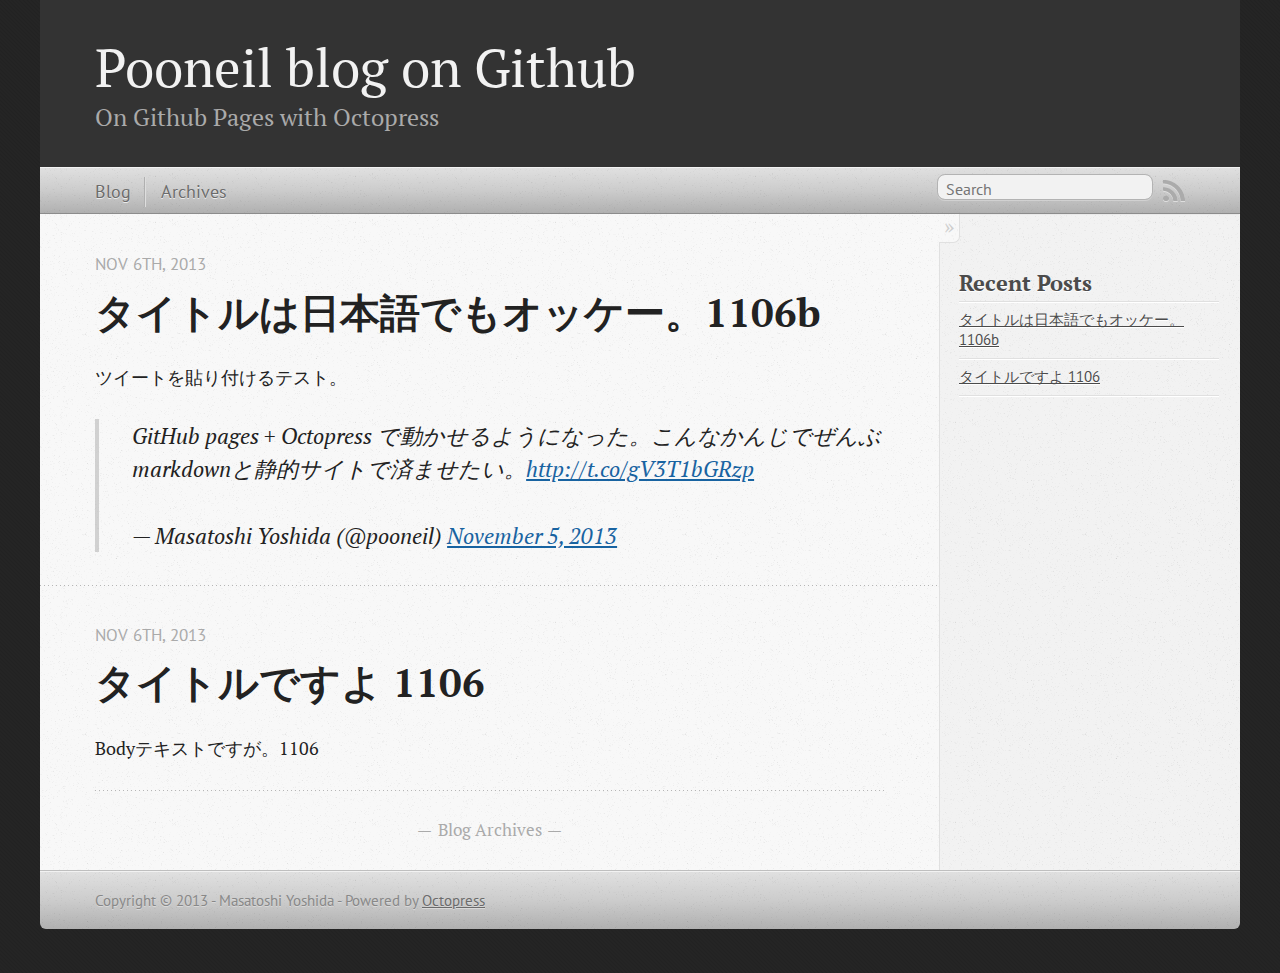
<file: index.html>
<!DOCTYPE html>
<!--[if IEMobile 7 ]><html class="no-js iem7"><![endif]-->
<!--[if lt IE 9]><html class="no-js lte-ie8"><![endif]-->
<!--[if (gt IE 8)|(gt IEMobile 7)|!(IEMobile)|!(IE)]><!--><html class="no-js" lang="en"><!--<![endif]-->
<head>
  <meta charset="utf-8">
  <title>Pooneil blog on Github</title>
  <meta name="author" content="Masatoshi Yoshida">

  
  <meta name="description" content="ツイートを貼り付けるテスト。 GitHub pages + Octopress で動かせるようになった。こんなかんじでぜんぶmarkdownと静的サイトで済ませたい。http://t.co/gV3T1bGRzp&mdash; Masatoshi Yoshida (@pooneil) &hellip;">
  

  <!-- http://t.co/dKP3o1e -->
  <meta name="HandheldFriendly" content="True">
  <meta name="MobileOptimized" content="320">
  <meta name="viewport" content="width=device-width, initial-scale=1">

  
  <link rel="canonical" href="http://pooneil68.github.io">
  <link href="/favicon.png" rel="icon">
  <link href="/stylesheets/screen.css" media="screen, projection" rel="stylesheet" type="text/css">
  <link href="/atom.xml" rel="alternate" title="Pooneil blog on Github" type="application/atom+xml">
  <script src="/javascripts/modernizr-2.0.js"></script>
  <script src="//ajax.googleapis.com/ajax/libs/jquery/1.9.1/jquery.min.js"></script>
  <script>!window.jQuery && document.write(unescape('%3Cscript src="./javascripts/lib/jquery.min.js"%3E%3C/script%3E'))</script>
  <script src="/javascripts/octopress.js" type="text/javascript"></script>
  <!--Fonts from Google"s Web font directory at http://google.com/webfonts -->
<link href="http://fonts.googleapis.com/css?family=PT+Serif:regular,italic,bold,bolditalic" rel="stylesheet" type="text/css">
<link href="http://fonts.googleapis.com/css?family=PT+Sans:regular,italic,bold,bolditalic" rel="stylesheet" type="text/css">

  

</head>

<body   >
  <header role="banner"><hgroup>
  <h1><a href="/">Pooneil blog on Github</a></h1>
  
    <h2>On Github Pages with Octopress</h2>
  
</hgroup>

</header>
  <nav role="navigation"><ul class="subscription" data-subscription="rss">
  <li><a href="/atom.xml" rel="subscribe-rss" title="subscribe via RSS">RSS</a></li>
  
</ul>
  
<form action="http://google.com/search" method="get">
  <fieldset role="search">
    <input type="hidden" name="q" value="site:pooneil68.github.io" />
    <input class="search" type="text" name="q" results="0" placeholder="Search"/>
  </fieldset>
</form>
  
<ul class="main-navigation">
  <li><a href="/">Blog</a></li>
  <li><a href="/blog/archives">Archives</a></li>
</ul>

</nav>
  <div id="main">
    <div id="content">
      <div class="blog-index">
  
  
  
    <article>
      
  <header>
    
      <h1 class="entry-title"><a href="/blog/2013/11/06/second-post-1106b/">タイトルは日本語でもオッケー。1106b</a></h1>
    
    
      <p class="meta">
        








  


<time datetime="2013-11-06T01:03:00+09:00" pubdate data-updated="true">Nov 6<span>th</span>, 2013</time>
        
      </p>
    
  </header>


  <div class="entry-content"><p>ツイートを貼り付けるテスト。</p>

<blockquote class="twitter-tweet"><p>GitHub pages + Octopress で動かせるようになった。こんなかんじでぜんぶmarkdownと静的サイトで済ませたい。<a href="http://t.co/gV3T1bGRzp">http://t.co/gV3T1bGRzp</a></p>&mdash; Masatoshi Yoshida (@pooneil) <a href="https://twitter.com/pooneil/statuses/397752747618881537">November 5, 2013</a></blockquote>


<script async src="//platform.twitter.com/widgets.js" charset="utf-8"></script>



</div>
  
  


    </article>
  
  
    <article>
      
  <header>
    
      <h1 class="entry-title"><a href="/blog/2013/11/06/post-test-yoshida-1106/">タイトルですよ 1106</a></h1>
    
    
      <p class="meta">
        








  


<time datetime="2013-11-06T00:02:00+09:00" pubdate data-updated="true">Nov 6<span>th</span>, 2013</time>
        
      </p>
    
  </header>


  <div class="entry-content"><p>Bodyテキストですが。1106</p>
</div>
  
  


    </article>
  
  <div class="pagination">
    
    <a href="/blog/archives">Blog Archives</a>
    
  </div>
</div>
<aside class="sidebar">
  
    <section>
  <h1>Recent Posts</h1>
  <ul id="recent_posts">
    
      <li class="post">
        <a href="/blog/2013/11/06/second-post-1106b/">タイトルは日本語でもオッケー。1106b</a>
      </li>
    
      <li class="post">
        <a href="/blog/2013/11/06/post-test-yoshida-1106/">タイトルですよ 1106</a>
      </li>
    
  </ul>
</section>





  
</aside>

    </div>
  </div>
  <footer role="contentinfo"><p>
  Copyright &copy; 2013 - Masatoshi Yoshida -
  <span class="credit">Powered by <a href="http://octopress.org">Octopress</a></span>
</p>

</footer>
  







  <script type="text/javascript">
    (function(){
      var twitterWidgets = document.createElement('script');
      twitterWidgets.type = 'text/javascript';
      twitterWidgets.async = true;
      twitterWidgets.src = '//platform.twitter.com/widgets.js';
      document.getElementsByTagName('head')[0].appendChild(twitterWidgets);
    })();
  </script>





</body>
</html>
</file>
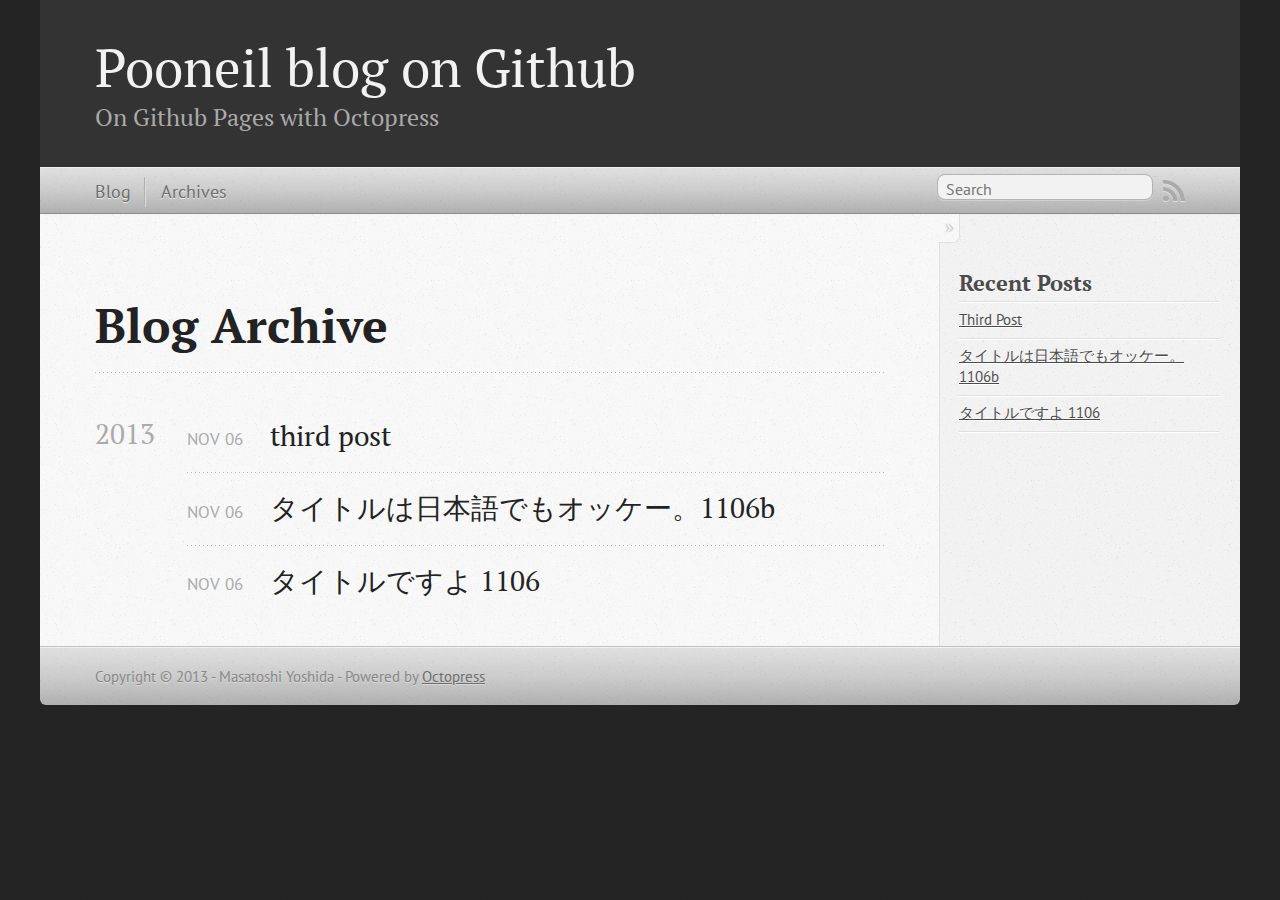
<file: blog/archives/index.html>
<!DOCTYPE html>
<!--[if IEMobile 7 ]><html class="no-js iem7"><![endif]-->
<!--[if lt IE 9]><html class="no-js lte-ie8"><![endif]-->
<!--[if (gt IE 8)|(gt IEMobile 7)|!(IEMobile)|!(IE)]><!--><html class="no-js" lang="en"><!--<![endif]-->
<head>
  <meta charset="utf-8">
  <title>Blog Archive - Pooneil blog on Github</title>
  <meta name="author" content="Masatoshi Yoshida">

  
  <meta name="description" content="Blog Archive 2013 third post
Nov 06 2013 タイトルは日本語でもオッケー。1106b
Nov 06 2013 タイトルですよ 1106
Nov 06 2013 Recent Posts Third Post タイトルは日本語でもオッケー。1106b &hellip;">
  

  <!-- http://t.co/dKP3o1e -->
  <meta name="HandheldFriendly" content="True">
  <meta name="MobileOptimized" content="320">
  <meta name="viewport" content="width=device-width, initial-scale=1">

  
  <link rel="canonical" href="http://pooneil68.github.io/blog/archives">
  <link href="/favicon.png" rel="icon">
  <link href="/stylesheets/screen.css" media="screen, projection" rel="stylesheet" type="text/css">
  <link href="/atom.xml" rel="alternate" title="Pooneil blog on Github" type="application/atom+xml">
  <script src="/javascripts/modernizr-2.0.js"></script>
  <script src="//ajax.googleapis.com/ajax/libs/jquery/1.9.1/jquery.min.js"></script>
  <script>!window.jQuery && document.write(unescape('%3Cscript src="./javascripts/lib/jquery.min.js"%3E%3C/script%3E'))</script>
  <script src="/javascripts/octopress.js" type="text/javascript"></script>
  <!--Fonts from Google"s Web font directory at http://google.com/webfonts -->
<link href="http://fonts.googleapis.com/css?family=PT+Serif:regular,italic,bold,bolditalic" rel="stylesheet" type="text/css">
<link href="http://fonts.googleapis.com/css?family=PT+Sans:regular,italic,bold,bolditalic" rel="stylesheet" type="text/css">

  

</head>

<body   >
  <header role="banner"><hgroup>
  <h1><a href="/">Pooneil blog on Github</a></h1>
  
    <h2>On Github Pages with Octopress</h2>
  
</hgroup>

</header>
  <nav role="navigation"><ul class="subscription" data-subscription="rss">
  <li><a href="/atom.xml" rel="subscribe-rss" title="subscribe via RSS">RSS</a></li>
  
</ul>
  
<form action="http://google.com/search" method="get">
  <fieldset role="search">
    <input type="hidden" name="q" value="site:pooneil68.github.io" />
    <input class="search" type="text" name="q" results="0" placeholder="Search"/>
  </fieldset>
</form>
  
<ul class="main-navigation">
  <li><a href="/">Blog</a></li>
  <li><a href="/blog/archives">Archives</a></li>
</ul>

</nav>
  <div id="main">
    <div id="content">
      <div>
<article role="article">
  
  <header>
    <h1 class="entry-title">Blog Archive</h1>
    
  </header>
  
  <div id="blog-archives">



  
  <h2>2013</h2>

<article>
  
<h1><a href="/blog/2013/11/06/third-post/">third post</a></h1>
<time datetime="2013-11-06T01:19:00+09:00" pubdate><span class='month'>Nov</span> <span class='day'>06</span> <span class='year'>2013</span></time>


</article>



<article>
  
<h1><a href="/blog/2013/11/06/second-post-1106b/">タイトルは日本語でもオッケー。1106b</a></h1>
<time datetime="2013-11-06T01:03:00+09:00" pubdate><span class='month'>Nov</span> <span class='day'>06</span> <span class='year'>2013</span></time>


</article>



<article>
  
<h1><a href="/blog/2013/11/06/post-test-yoshida-1106/">タイトルですよ 1106</a></h1>
<time datetime="2013-11-06T00:02:00+09:00" pubdate><span class='month'>Nov</span> <span class='day'>06</span> <span class='year'>2013</span></time>


</article>

</div>

  
</article>

</div>

<aside class="sidebar">
  
    <section>
  <h1>Recent Posts</h1>
  <ul id="recent_posts">
    
      <li class="post">
        <a href="/blog/2013/11/06/third-post/">Third Post</a>
      </li>
    
      <li class="post">
        <a href="/blog/2013/11/06/second-post-1106b/">タイトルは日本語でもオッケー。1106b</a>
      </li>
    
      <li class="post">
        <a href="/blog/2013/11/06/post-test-yoshida-1106/">タイトルですよ 1106</a>
      </li>
    
  </ul>
</section>





  
</aside>


    </div>
  </div>
  <footer role="contentinfo"><p>
  Copyright &copy; 2013 - Masatoshi Yoshida -
  <span class="credit">Powered by <a href="http://octopress.org">Octopress</a></span>
</p>

</footer>
  







  <script type="text/javascript">
    (function(){
      var twitterWidgets = document.createElement('script');
      twitterWidgets.type = 'text/javascript';
      twitterWidgets.async = true;
      twitterWidgets.src = '//platform.twitter.com/widgets.js';
      document.getElementsByTagName('head')[0].appendChild(twitterWidgets);
    })();
  </script>





</body>
</html>
</file>
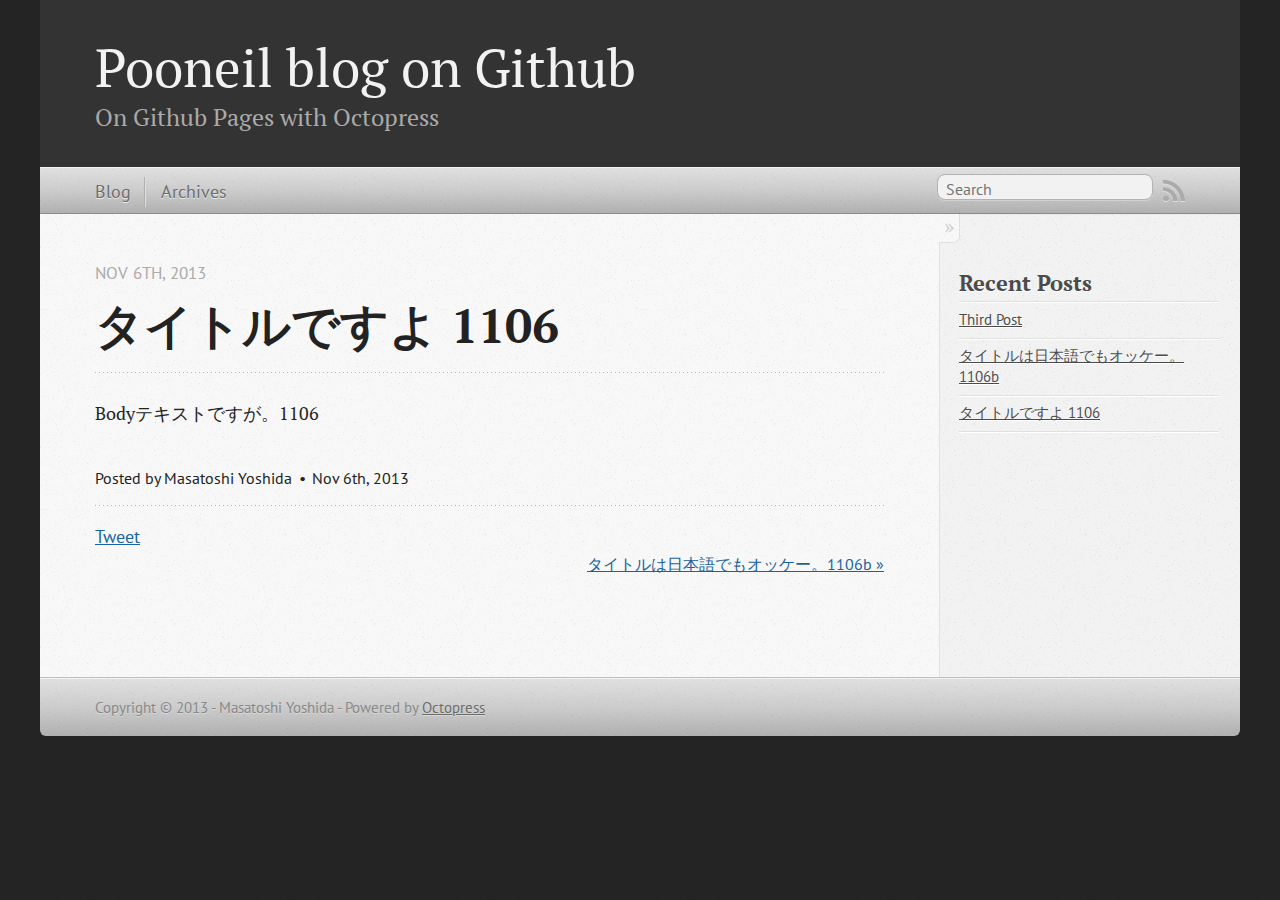
<file: blog/2013/11/06/post-test-yoshida-1106/index.html>
<!DOCTYPE html>
<!--[if IEMobile 7 ]><html class="no-js iem7"><![endif]-->
<!--[if lt IE 9]><html class="no-js lte-ie8"><![endif]-->
<!--[if (gt IE 8)|(gt IEMobile 7)|!(IEMobile)|!(IE)]><!--><html class="no-js" lang="en"><!--<![endif]-->
<head>
  <meta charset="utf-8">
  <title>タイトルですよ 1106 - Pooneil blog on Github</title>
  <meta name="author" content="Masatoshi Yoshida">

  
  <meta name="description" content="Bodyテキストですが。1106
">
  

  <!-- http://t.co/dKP3o1e -->
  <meta name="HandheldFriendly" content="True">
  <meta name="MobileOptimized" content="320">
  <meta name="viewport" content="width=device-width, initial-scale=1">

  
  <link rel="canonical" href="http://pooneil68.github.io/blog/2013/11/06/post-test-yoshida-1106">
  <link href="/favicon.png" rel="icon">
  <link href="/stylesheets/screen.css" media="screen, projection" rel="stylesheet" type="text/css">
  <link href="/atom.xml" rel="alternate" title="Pooneil blog on Github" type="application/atom+xml">
  <script src="/javascripts/modernizr-2.0.js"></script>
  <script src="//ajax.googleapis.com/ajax/libs/jquery/1.9.1/jquery.min.js"></script>
  <script>!window.jQuery && document.write(unescape('%3Cscript src="./javascripts/lib/jquery.min.js"%3E%3C/script%3E'))</script>
  <script src="/javascripts/octopress.js" type="text/javascript"></script>
  <!--Fonts from Google"s Web font directory at http://google.com/webfonts -->
<link href="http://fonts.googleapis.com/css?family=PT+Serif:regular,italic,bold,bolditalic" rel="stylesheet" type="text/css">
<link href="http://fonts.googleapis.com/css?family=PT+Sans:regular,italic,bold,bolditalic" rel="stylesheet" type="text/css">

  

</head>

<body   >
  <header role="banner"><hgroup>
  <h1><a href="/">Pooneil blog on Github</a></h1>
  
    <h2>On Github Pages with Octopress</h2>
  
</hgroup>

</header>
  <nav role="navigation"><ul class="subscription" data-subscription="rss">
  <li><a href="/atom.xml" rel="subscribe-rss" title="subscribe via RSS">RSS</a></li>
  
</ul>
  
<form action="http://google.com/search" method="get">
  <fieldset role="search">
    <input type="hidden" name="q" value="site:pooneil68.github.io" />
    <input class="search" type="text" name="q" results="0" placeholder="Search"/>
  </fieldset>
</form>
  
<ul class="main-navigation">
  <li><a href="/">Blog</a></li>
  <li><a href="/blog/archives">Archives</a></li>
</ul>

</nav>
  <div id="main">
    <div id="content">
      <div>
<article class="hentry" role="article">
  
  <header>
    
      <h1 class="entry-title">タイトルですよ 1106</h1>
    
    
      <p class="meta">
        








  


<time datetime="2013-11-06T00:02:00+09:00" pubdate data-updated="true">Nov 6<span>th</span>, 2013</time>
        
      </p>
    
  </header>


<div class="entry-content"><p>Bodyテキストですが。1106</p>
</div>


  <footer>
    <p class="meta">
      
  

<span class="byline author vcard">Posted by <span class="fn">Masatoshi Yoshida</span></span>

      








  


<time datetime="2013-11-06T00:02:00+09:00" pubdate data-updated="true">Nov 6<span>th</span>, 2013</time>
      


    </p>
    
      <div class="sharing">
  
  <a href="//twitter.com/share" class="twitter-share-button" data-url="http://pooneil68.github.io/blog/2013/11/06/post-test-yoshida-1106/" data-via="" data-counturl="http://pooneil68.github.io/blog/2013/11/06/post-test-yoshida-1106/" >Tweet</a>
  
  
  
</div>

    
    <p class="meta">
      
      
        <a class="basic-alignment right" href="/blog/2013/11/06/second-post-1106b/" title="Next Post: タイトルは日本語でもオッケー。1106b">タイトルは日本語でもオッケー。1106b &raquo;</a>
      
    </p>
  </footer>
</article>

</div>

<aside class="sidebar">
  
    <section>
  <h1>Recent Posts</h1>
  <ul id="recent_posts">
    
      <li class="post">
        <a href="/blog/2013/11/06/third-post/">Third Post</a>
      </li>
    
      <li class="post">
        <a href="/blog/2013/11/06/second-post-1106b/">タイトルは日本語でもオッケー。1106b</a>
      </li>
    
      <li class="post">
        <a href="/blog/2013/11/06/post-test-yoshida-1106/">タイトルですよ 1106</a>
      </li>
    
  </ul>
</section>





  
</aside>


    </div>
  </div>
  <footer role="contentinfo"><p>
  Copyright &copy; 2013 - Masatoshi Yoshida -
  <span class="credit">Powered by <a href="http://octopress.org">Octopress</a></span>
</p>

</footer>
  







  <script type="text/javascript">
    (function(){
      var twitterWidgets = document.createElement('script');
      twitterWidgets.type = 'text/javascript';
      twitterWidgets.async = true;
      twitterWidgets.src = '//platform.twitter.com/widgets.js';
      document.getElementsByTagName('head')[0].appendChild(twitterWidgets);
    })();
  </script>





</body>
</html>
</file>
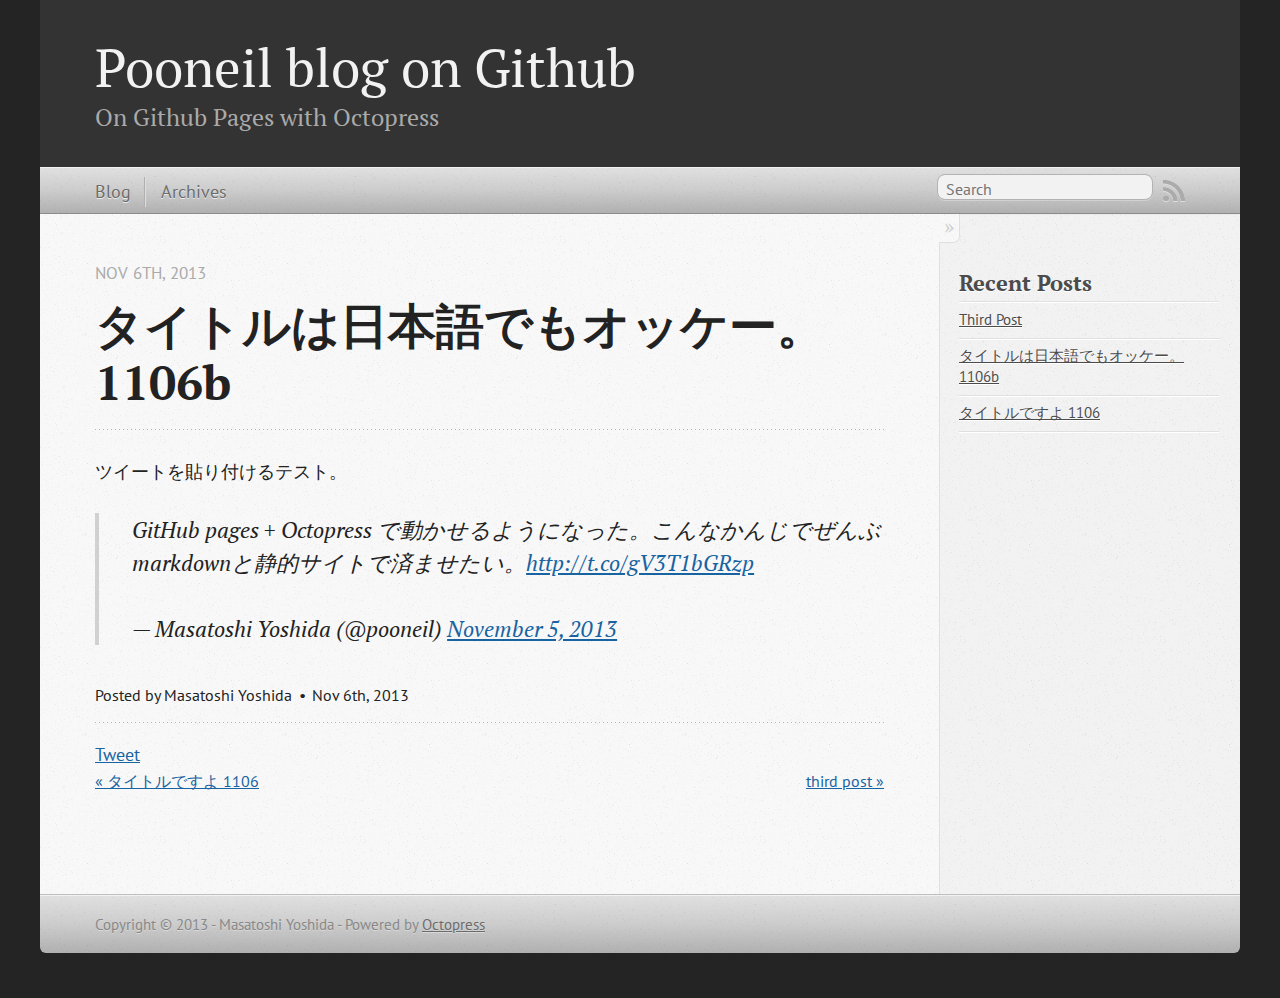
<file: blog/2013/11/06/second-post-1106b/index.html>
<!DOCTYPE html>
<!--[if IEMobile 7 ]><html class="no-js iem7"><![endif]-->
<!--[if lt IE 9]><html class="no-js lte-ie8"><![endif]-->
<!--[if (gt IE 8)|(gt IEMobile 7)|!(IEMobile)|!(IE)]><!--><html class="no-js" lang="en"><!--<![endif]-->
<head>
  <meta charset="utf-8">
  <title>タイトルは日本語でもオッケー。1106b - Pooneil blog on Github</title>
  <meta name="author" content="Masatoshi Yoshida">

  
  <meta name="description" content="ツイートを貼り付けるテスト。 GitHub pages + Octopress で動かせるようになった。こんなかんじでぜんぶmarkdownと静的サイトで済ませたい。http://t.co/gV3T1bGRzp&mdash; Masatoshi Yoshida (@pooneil) &hellip;">
  

  <!-- http://t.co/dKP3o1e -->
  <meta name="HandheldFriendly" content="True">
  <meta name="MobileOptimized" content="320">
  <meta name="viewport" content="width=device-width, initial-scale=1">

  
  <link rel="canonical" href="http://pooneil68.github.io/blog/2013/11/06/second-post-1106b">
  <link href="/favicon.png" rel="icon">
  <link href="/stylesheets/screen.css" media="screen, projection" rel="stylesheet" type="text/css">
  <link href="/atom.xml" rel="alternate" title="Pooneil blog on Github" type="application/atom+xml">
  <script src="/javascripts/modernizr-2.0.js"></script>
  <script src="//ajax.googleapis.com/ajax/libs/jquery/1.9.1/jquery.min.js"></script>
  <script>!window.jQuery && document.write(unescape('%3Cscript src="./javascripts/lib/jquery.min.js"%3E%3C/script%3E'))</script>
  <script src="/javascripts/octopress.js" type="text/javascript"></script>
  <!--Fonts from Google"s Web font directory at http://google.com/webfonts -->
<link href="http://fonts.googleapis.com/css?family=PT+Serif:regular,italic,bold,bolditalic" rel="stylesheet" type="text/css">
<link href="http://fonts.googleapis.com/css?family=PT+Sans:regular,italic,bold,bolditalic" rel="stylesheet" type="text/css">

  

</head>

<body   >
  <header role="banner"><hgroup>
  <h1><a href="/">Pooneil blog on Github</a></h1>
  
    <h2>On Github Pages with Octopress</h2>
  
</hgroup>

</header>
  <nav role="navigation"><ul class="subscription" data-subscription="rss">
  <li><a href="/atom.xml" rel="subscribe-rss" title="subscribe via RSS">RSS</a></li>
  
</ul>
  
<form action="http://google.com/search" method="get">
  <fieldset role="search">
    <input type="hidden" name="q" value="site:pooneil68.github.io" />
    <input class="search" type="text" name="q" results="0" placeholder="Search"/>
  </fieldset>
</form>
  
<ul class="main-navigation">
  <li><a href="/">Blog</a></li>
  <li><a href="/blog/archives">Archives</a></li>
</ul>

</nav>
  <div id="main">
    <div id="content">
      <div>
<article class="hentry" role="article">
  
  <header>
    
      <h1 class="entry-title">タイトルは日本語でもオッケー。1106b</h1>
    
    
      <p class="meta">
        








  


<time datetime="2013-11-06T01:03:00+09:00" pubdate data-updated="true">Nov 6<span>th</span>, 2013</time>
        
      </p>
    
  </header>


<div class="entry-content"><p>ツイートを貼り付けるテスト。</p>

<blockquote class="twitter-tweet"><p>GitHub pages + Octopress で動かせるようになった。こんなかんじでぜんぶmarkdownと静的サイトで済ませたい。<a href="http://t.co/gV3T1bGRzp">http://t.co/gV3T1bGRzp</a></p>&mdash; Masatoshi Yoshida (@pooneil) <a href="https://twitter.com/pooneil/statuses/397752747618881537">November 5, 2013</a></blockquote>


<script async src="//platform.twitter.com/widgets.js" charset="utf-8"></script>



</div>


  <footer>
    <p class="meta">
      
  

<span class="byline author vcard">Posted by <span class="fn">Masatoshi Yoshida</span></span>

      








  


<time datetime="2013-11-06T01:03:00+09:00" pubdate data-updated="true">Nov 6<span>th</span>, 2013</time>
      


    </p>
    
      <div class="sharing">
  
  <a href="//twitter.com/share" class="twitter-share-button" data-url="http://pooneil68.github.io/blog/2013/11/06/second-post-1106b/" data-via="" data-counturl="http://pooneil68.github.io/blog/2013/11/06/second-post-1106b/" >Tweet</a>
  
  
  
</div>

    
    <p class="meta">
      
        <a class="basic-alignment left" href="/blog/2013/11/06/post-test-yoshida-1106/" title="Previous Post: タイトルですよ 1106">&laquo; タイトルですよ 1106</a>
      
      
        <a class="basic-alignment right" href="/blog/2013/11/06/third-post/" title="Next Post: third post">third post &raquo;</a>
      
    </p>
  </footer>
</article>

</div>

<aside class="sidebar">
  
    <section>
  <h1>Recent Posts</h1>
  <ul id="recent_posts">
    
      <li class="post">
        <a href="/blog/2013/11/06/third-post/">Third Post</a>
      </li>
    
      <li class="post">
        <a href="/blog/2013/11/06/second-post-1106b/">タイトルは日本語でもオッケー。1106b</a>
      </li>
    
      <li class="post">
        <a href="/blog/2013/11/06/post-test-yoshida-1106/">タイトルですよ 1106</a>
      </li>
    
  </ul>
</section>





  
</aside>


    </div>
  </div>
  <footer role="contentinfo"><p>
  Copyright &copy; 2013 - Masatoshi Yoshida -
  <span class="credit">Powered by <a href="http://octopress.org">Octopress</a></span>
</p>

</footer>
  







  <script type="text/javascript">
    (function(){
      var twitterWidgets = document.createElement('script');
      twitterWidgets.type = 'text/javascript';
      twitterWidgets.async = true;
      twitterWidgets.src = '//platform.twitter.com/widgets.js';
      document.getElementsByTagName('head')[0].appendChild(twitterWidgets);
    })();
  </script>





</body>
</html>
</file>
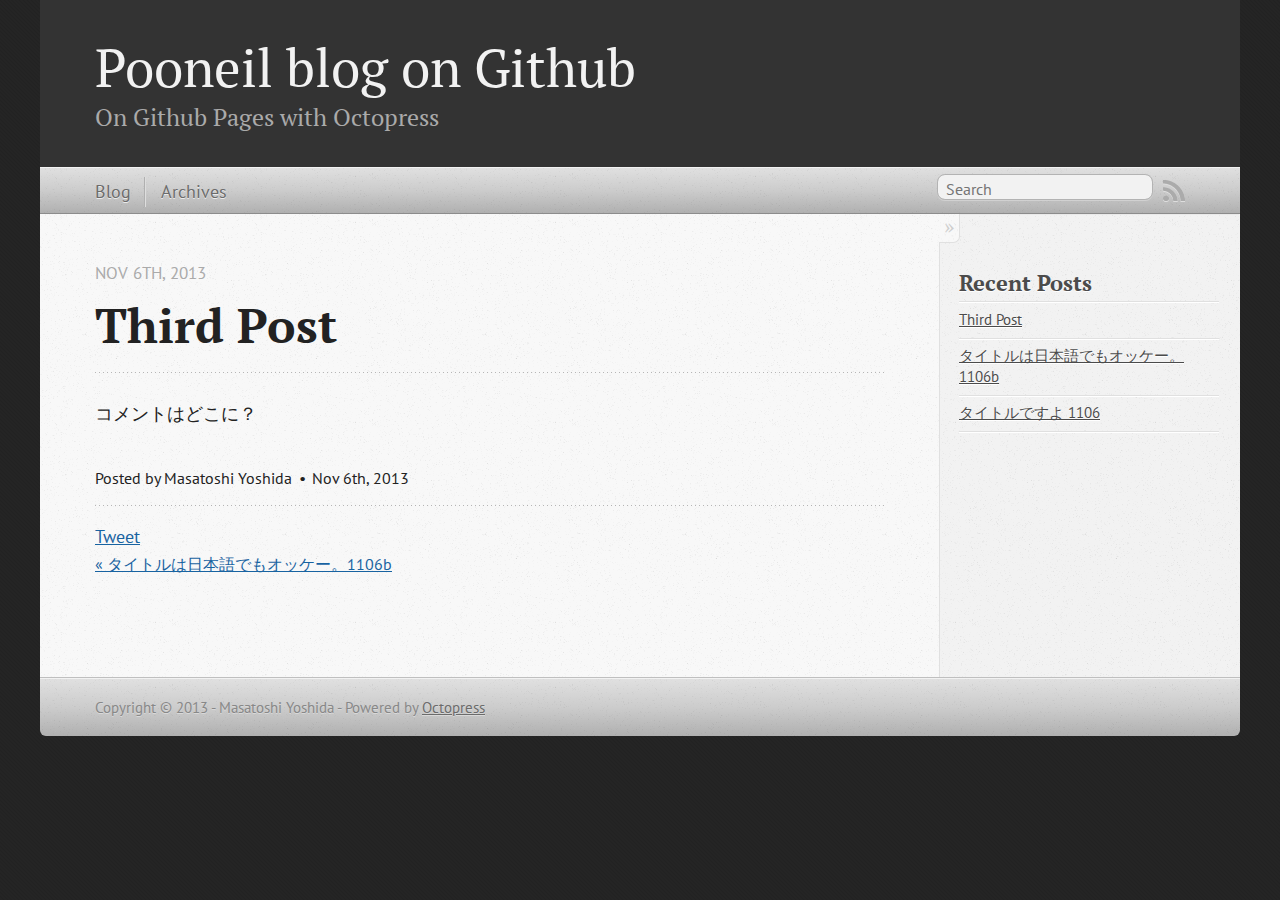
<file: blog/2013/11/06/third-post/index.html>
<!DOCTYPE html>
<!--[if IEMobile 7 ]><html class="no-js iem7"><![endif]-->
<!--[if lt IE 9]><html class="no-js lte-ie8"><![endif]-->
<!--[if (gt IE 8)|(gt IEMobile 7)|!(IEMobile)|!(IE)]><!--><html class="no-js" lang="en"><!--<![endif]-->
<head>
  <meta charset="utf-8">
  <title>third post - Pooneil blog on Github</title>
  <meta name="author" content="Masatoshi Yoshida">

  
  <meta name="description" content="コメントはどこに？
">
  

  <!-- http://t.co/dKP3o1e -->
  <meta name="HandheldFriendly" content="True">
  <meta name="MobileOptimized" content="320">
  <meta name="viewport" content="width=device-width, initial-scale=1">

  
  <link rel="canonical" href="http://pooneil68.github.io/blog/2013/11/06/third-post">
  <link href="/favicon.png" rel="icon">
  <link href="/stylesheets/screen.css" media="screen, projection" rel="stylesheet" type="text/css">
  <link href="/atom.xml" rel="alternate" title="Pooneil blog on Github" type="application/atom+xml">
  <script src="/javascripts/modernizr-2.0.js"></script>
  <script src="//ajax.googleapis.com/ajax/libs/jquery/1.9.1/jquery.min.js"></script>
  <script>!window.jQuery && document.write(unescape('%3Cscript src="./javascripts/lib/jquery.min.js"%3E%3C/script%3E'))</script>
  <script src="/javascripts/octopress.js" type="text/javascript"></script>
  <!--Fonts from Google"s Web font directory at http://google.com/webfonts -->
<link href="http://fonts.googleapis.com/css?family=PT+Serif:regular,italic,bold,bolditalic" rel="stylesheet" type="text/css">
<link href="http://fonts.googleapis.com/css?family=PT+Sans:regular,italic,bold,bolditalic" rel="stylesheet" type="text/css">

  

</head>

<body   >
  <header role="banner"><hgroup>
  <h1><a href="/">Pooneil blog on Github</a></h1>
  
    <h2>On Github Pages with Octopress</h2>
  
</hgroup>

</header>
  <nav role="navigation"><ul class="subscription" data-subscription="rss">
  <li><a href="/atom.xml" rel="subscribe-rss" title="subscribe via RSS">RSS</a></li>
  
</ul>
  
<form action="http://google.com/search" method="get">
  <fieldset role="search">
    <input type="hidden" name="q" value="site:pooneil68.github.io" />
    <input class="search" type="text" name="q" results="0" placeholder="Search"/>
  </fieldset>
</form>
  
<ul class="main-navigation">
  <li><a href="/">Blog</a></li>
  <li><a href="/blog/archives">Archives</a></li>
</ul>

</nav>
  <div id="main">
    <div id="content">
      <div>
<article class="hentry" role="article">
  
  <header>
    
      <h1 class="entry-title">Third Post</h1>
    
    
      <p class="meta">
        








  


<time datetime="2013-11-06T01:19:00+09:00" pubdate data-updated="true">Nov 6<span>th</span>, 2013</time>
        
      </p>
    
  </header>


<div class="entry-content"><p>コメントはどこに？</p>
</div>


  <footer>
    <p class="meta">
      
  

<span class="byline author vcard">Posted by <span class="fn">Masatoshi Yoshida</span></span>

      








  


<time datetime="2013-11-06T01:19:00+09:00" pubdate data-updated="true">Nov 6<span>th</span>, 2013</time>
      


    </p>
    
      <div class="sharing">
  
  <a href="//twitter.com/share" class="twitter-share-button" data-url="http://pooneil68.github.io/blog/2013/11/06/third-post/" data-via="" data-counturl="http://pooneil68.github.io/blog/2013/11/06/third-post/" >Tweet</a>
  
  
  
</div>

    
    <p class="meta">
      
        <a class="basic-alignment left" href="/blog/2013/11/06/second-post-1106b/" title="Previous Post: タイトルは日本語でもオッケー。1106b">&laquo; タイトルは日本語でもオッケー。1106b</a>
      
      
    </p>
  </footer>
</article>

</div>

<aside class="sidebar">
  
    <section>
  <h1>Recent Posts</h1>
  <ul id="recent_posts">
    
      <li class="post">
        <a href="/blog/2013/11/06/third-post/">Third Post</a>
      </li>
    
      <li class="post">
        <a href="/blog/2013/11/06/second-post-1106b/">タイトルは日本語でもオッケー。1106b</a>
      </li>
    
      <li class="post">
        <a href="/blog/2013/11/06/post-test-yoshida-1106/">タイトルですよ 1106</a>
      </li>
    
  </ul>
</section>





  
</aside>


    </div>
  </div>
  <footer role="contentinfo"><p>
  Copyright &copy; 2013 - Masatoshi Yoshida -
  <span class="credit">Powered by <a href="http://octopress.org">Octopress</a></span>
</p>

</footer>
  







  <script type="text/javascript">
    (function(){
      var twitterWidgets = document.createElement('script');
      twitterWidgets.type = 'text/javascript';
      twitterWidgets.async = true;
      twitterWidgets.src = '//platform.twitter.com/widgets.js';
      document.getElementsByTagName('head')[0].appendChild(twitterWidgets);
    })();
  </script>





</body>
</html>
</file>
<file: stylesheets/screen.css>
html,body,div,span,applet,object,iframe,h1,h2,h3,h4,h5,h6,p,blockquote,pre,a,abbr,acronym,address,big,cite,code,del,dfn,em,img,ins,kbd,q,s,samp,small,strike,strong,sub,sup,tt,var,b,u,i,center,dl,dt,dd,ol,ul,li,fieldset,form,label,legend,table,caption,tbody,tfoot,thead,tr,th,td,article,aside,canvas,details,embed,figure,figcaption,footer,header,hgroup,menu,nav,output,ruby,section,summary,time,mark,audio,video{margin:0;padding:0;border:0;font:inherit;font-size:100%;vertical-align:baseline}html{line-height:1}ol,ul{list-style:none}table{border-collapse:collapse;border-spacing:0}caption,th,td{text-align:left;font-weight:normal;vertical-align:middle}q,blockquote{quotes:none}q:before,q:after,blockquote:before,blockquote:after{content:"";content:none}a img{border:none}article,aside,details,figcaption,figure,footer,header,hgroup,menu,nav,section,summary{display:block}a{color:#1863a1}a:visited{color:#751590}a:focus{color:#0181eb}a:hover{color:#0181eb}a:active{color:#01579f}aside.sidebar a{color:#1863a1}aside.sidebar a:focus{color:#0181eb}aside.sidebar a:hover{color:#0181eb}aside.sidebar a:active{color:#01579f}a{-webkit-transition:color 0.3s;-moz-transition:color 0.3s;-o-transition:color 0.3s;transition:color 0.3s}html{background:#252525 url('/images/line-tile.png?1383661769') top left}body>div{background:#f2f2f2 url('/images/noise.png?1383661769') top left;border-bottom:1px solid #bfbfbf}body>div>div{background:#f8f8f8 url('/images/noise.png?1383661769') top left;border-right:1px solid #e0e0e0}.heading,body>header h1,h1,h2,h3,h4,h5,h6{font-family:"PT Serif","Georgia","Helvetica Neue",Arial,sans-serif}.sans,body>header h2,article header p.meta,article>footer,#content .blog-index footer,html .gist .gist-file .gist-meta,#blog-archives a.category,#blog-archives time,aside.sidebar section,body>footer{font-family:"PT Sans","Helvetica Neue",Arial,sans-serif}.serif,body,#content .blog-index a[rel=full-article]{font-family:"PT Serif",Georgia,Times,"Times New Roman",serif}.mono,pre,code,tt,p code,li code{font-family:Menlo,Monaco,"Andale Mono","lucida console","Courier New",monospace}body>header h1{font-size:2.2em;font-family:"PT Serif","Georgia","Helvetica Neue",Arial,sans-serif;font-weight:normal;line-height:1.2em;margin-bottom:0.6667em}body>header h2{font-family:"PT Serif","Georgia","Helvetica Neue",Arial,sans-serif}body{line-height:1.5em;color:#222}h1{font-size:2.2em;line-height:1.2em}@media only screen and (min-width: 992px){body{font-size:1.15em}h1{font-size:2.6em;line-height:1.2em}}h1,h2,h3,h4,h5,h6{text-rendering:optimizelegibility;margin-bottom:1em;font-weight:bold}h2,section h1{font-size:1.5em}h3,section h2,section section h1{font-size:1.3em}h4,section h3,section section h2,section section section h1{font-size:1em}h5,section h4,section section h3{font-size:.9em}h6,section h5,section section h4,section section section h3{font-size:.8em}p,article blockquote,ul,ol{margin-bottom:1.5em}ul{list-style-type:disc}ul ul{list-style-type:circle;margin-bottom:0px}ul ul ul{list-style-type:square;margin-bottom:0px}ol{list-style-type:decimal}ol ol{list-style-type:lower-alpha;margin-bottom:0px}ol ol ol{list-style-type:lower-roman;margin-bottom:0px}ul,ul ul,ul ol,ol,ol ul,ol ol{margin-left:1.3em}ul ul,ul ol,ol ul,ol ol{margin-bottom:0em}strong{font-weight:bold}em{font-style:italic}sup,sub{font-size:0.75em;position:relative;display:inline-block;padding:0 .2em;line-height:.8em}sup{top:-.5em}sub{bottom:-.5em}a[rev='footnote']{font-size:.75em;padding:0 .3em;line-height:1}q{font-style:italic}q:before{content:"\201C"}q:after{content:"\201D"}em,dfn{font-style:italic}strong,dfn{font-weight:bold}del,s{text-decoration:line-through}abbr,acronym{border-bottom:1px dotted;cursor:help}hr{margin-bottom:0.2em}small{font-size:.8em}big{font-size:1.2em}article blockquote{font-style:italic;position:relative;font-size:1.2em;line-height:1.5em;padding-left:1em;border-left:4px solid rgba(170,170,170,0.5)}article blockquote cite{font-style:italic}article blockquote cite a{color:#aaa !important;word-wrap:break-word}article blockquote cite:before{content:'\2014';padding-right:.3em;padding-left:.3em;color:#aaa}@media only screen and (min-width: 992px){article blockquote{padding-left:1.5em;border-left-width:4px}}.pullquote-right:before,.pullquote-left:before{padding:0;border:none;content:attr(data-pullquote);float:right;width:45%;margin:.5em 0 1em 1.5em;position:relative;top:7px;font-size:1.4em;line-height:1.45em}.pullquote-left:before{float:left;margin:.5em 1.5em 1em 0}.force-wrap,article a,aside.sidebar a{white-space:-moz-pre-wrap;white-space:-pre-wrap;white-space:-o-pre-wrap;white-space:pre-wrap;word-wrap:break-word}.group,body>header,body>nav,body>footer,body #content>article,body #content>div>article,body #content>div>section,body div.pagination,aside.sidebar,#main,#content,.sidebar{*zoom:1}.group:after,body>header:after,body>nav:after,body>footer:after,body #content>article:after,body #content>div>section:after,body div.pagination:after,#main:after,#content:after,.sidebar:after{content:"";display:table;clear:both}body{-webkit-text-size-adjust:none;max-width:1200px;position:relative;margin:0 auto}body>header,body>nav,body>footer,body #content>article,body #content>div>article,body #content>div>section{padding-left:18px;padding-right:18px}@media only screen and (min-width: 480px){body>header,body>nav,body>footer,body #content>article,body #content>div>article,body #content>div>section{padding-left:25px;padding-right:25px}}@media only screen and (min-width: 768px){body>header,body>nav,body>footer,body #content>article,body #content>div>article,body #content>div>section{padding-left:35px;padding-right:35px}}@media only screen and (min-width: 992px){body>header,body>nav,body>footer,body #content>article,body #content>div>article,body #content>div>section{padding-left:55px;padding-right:55px}}body div.pagination{margin-left:18px;margin-right:18px}@media only screen and (min-width: 480px){body div.pagination{margin-left:25px;margin-right:25px}}@media only screen and (min-width: 768px){body div.pagination{margin-left:35px;margin-right:35px}}@media only screen and (min-width: 992px){body div.pagination{margin-left:55px;margin-right:55px}}body>header{font-size:1em;padding-top:1.5em;padding-bottom:1.5em}#content{overflow:hidden}#content>div,#content>article{width:100%}aside.sidebar{float:none;padding:0 18px 1px;background-color:#f7f7f7;border-top:1px solid #e0e0e0}.flex-content,article img,article video,article .flash-video,aside.sidebar img{max-width:100%;height:auto}.basic-alignment.left,article img.left,article video.left,article .left.flash-video,aside.sidebar img.left{float:left;margin-right:1.5em}.basic-alignment.right,article img.right,article video.right,article .right.flash-video,aside.sidebar img.right{float:right;margin-left:1.5em}.basic-alignment.center,article img.center,article video.center,article .center.flash-video,aside.sidebar img.center{display:block;margin:0 auto 1.5em}.basic-alignment.left,article img.left,article video.left,article .left.flash-video,aside.sidebar img.left,.basic-alignment.right,article img.right,article video.right,article .right.flash-video,aside.sidebar img.right{margin-bottom:.8em}.toggle-sidebar,.no-sidebar .toggle-sidebar{display:none}@media only screen and (min-width: 750px){body.sidebar-footer aside.sidebar{float:none;width:auto;clear:left;margin:0;padding:0 35px 1px;background-color:#f7f7f7;border-top:1px solid #eaeaea}body.sidebar-footer aside.sidebar section.odd,body.sidebar-footer aside.sidebar section.even{float:left;width:48%}body.sidebar-footer aside.sidebar section.odd{margin-left:0}body.sidebar-footer aside.sidebar section.even{margin-left:4%}body.sidebar-footer aside.sidebar.thirds section{width:30%;margin-left:5%}body.sidebar-footer aside.sidebar.thirds section.first{margin-left:0;clear:both}}body.sidebar-footer #content{margin-right:0px}body.sidebar-footer .toggle-sidebar{display:none}@media only screen and (min-width: 550px){body>header{font-size:1em}}@media only screen and (min-width: 750px){aside.sidebar{float:none;width:auto;clear:left;margin:0;padding:0 35px 1px;background-color:#f7f7f7;border-top:1px solid #eaeaea}aside.sidebar section.odd,aside.sidebar section.even{float:left;width:48%}aside.sidebar section.odd{margin-left:0}aside.sidebar section.even{margin-left:4%}aside.sidebar.thirds section{width:30%;margin-left:5%}aside.sidebar.thirds section.first{margin-left:0;clear:both}}@media only screen and (min-width: 768px){body{-webkit-text-size-adjust:auto}body>header{font-size:1.2em}#main{padding:0;margin:0 auto}#content{overflow:visible;margin-right:240px;position:relative}.no-sidebar #content{margin-right:0;border-right:0}.collapse-sidebar #content{margin-right:20px}#content>div,#content>article{padding-top:17.5px;padding-bottom:17.5px;float:left}aside.sidebar{width:210px;padding:0 15px 15px;background:none;clear:none;float:left;margin:0 -100% 0 0}aside.sidebar section{width:auto;margin-left:0}aside.sidebar section.odd,aside.sidebar section.even{float:none;width:auto;margin-left:0}.collapse-sidebar aside.sidebar{float:none;width:auto;clear:left;margin:0;padding:0 35px 1px;background-color:#f7f7f7;border-top:1px solid #eaeaea}.collapse-sidebar aside.sidebar section.odd,.collapse-sidebar aside.sidebar section.even{float:left;width:48%}.collapse-sidebar aside.sidebar section.odd{margin-left:0}.collapse-sidebar aside.sidebar section.even{margin-left:4%}.collapse-sidebar aside.sidebar.thirds section{width:30%;margin-left:5%}.collapse-sidebar aside.sidebar.thirds section.first{margin-left:0;clear:both}}@media only screen and (min-width: 992px){body>header{font-size:1.3em}#content{margin-right:300px}#content>div,#content>article{padding-top:27.5px;padding-bottom:27.5px}aside.sidebar{width:260px;padding:1.2em 20px 20px}.collapse-sidebar aside.sidebar{padding-left:55px;padding-right:55px}}@media only screen and (min-width: 768px){ul,ol{margin-left:0}}body>header{background:#333}body>header h1{display:inline-block;margin:0}body>header h1 a,body>header h1 a:visited,body>header h1 a:hover{color:#f2f2f2;text-decoration:none}body>header h2{margin:.2em 0 0;font-size:1em;color:#aaa;font-weight:normal}body>nav{position:relative;background-color:#ccc;background:url('/images/noise.png?1383661769'),-webkit-gradient(linear, 50% 0%, 50% 100%, color-stop(0%, #e0e0e0), color-stop(50%, #cccccc), color-stop(100%, #b0b0b0));background:url('/images/noise.png?1383661769'),-webkit-linear-gradient(#e0e0e0,#cccccc,#b0b0b0);background:url('/images/noise.png?1383661769'),-moz-linear-gradient(#e0e0e0,#cccccc,#b0b0b0);background:url('/images/noise.png?1383661769'),-o-linear-gradient(#e0e0e0,#cccccc,#b0b0b0);background:url('/images/noise.png?1383661769'),linear-gradient(#e0e0e0,#cccccc,#b0b0b0);border-top:1px solid #f2f2f2;border-bottom:1px solid #8c8c8c;padding-top:.35em;padding-bottom:.35em}body>nav form{-webkit-background-clip:padding;-moz-background-clip:padding;background-clip:padding-box;margin:0;padding:0}body>nav form .search{padding:.3em .5em 0;font-size:.85em;font-family:"PT Sans","Helvetica Neue",Arial,sans-serif;line-height:1.1em;width:95%;-webkit-border-radius:0.5em;-moz-border-radius:0.5em;-ms-border-radius:0.5em;-o-border-radius:0.5em;border-radius:0.5em;-webkit-background-clip:padding;-moz-background-clip:padding;background-clip:padding-box;-webkit-box-shadow:#d1d1d1 0 1px;-moz-box-shadow:#d1d1d1 0 1px;box-shadow:#d1d1d1 0 1px;background-color:#f2f2f2;border:1px solid #b3b3b3;color:#888}body>nav form .search:focus{color:#444;border-color:#80b1df;-webkit-box-shadow:#80b1df 0 0 4px,#80b1df 0 0 3px inset;-moz-box-shadow:#80b1df 0 0 4px,#80b1df 0 0 3px inset;box-shadow:#80b1df 0 0 4px,#80b1df 0 0 3px inset;background-color:#fff;outline:none}body>nav fieldset[role=search]{float:right;width:48%}body>nav fieldset.mobile-nav{float:left;width:48%}body>nav fieldset.mobile-nav select{width:100%;font-size:.8em;border:1px solid #888}body>nav ul{display:none}@media only screen and (min-width: 550px){body>nav{font-size:.9em}body>nav ul{margin:0;padding:0;border:0;overflow:hidden;*zoom:1;float:left;display:block;padding-top:.15em}body>nav ul li{list-style-image:none;list-style-type:none;margin-left:0;white-space:nowrap;display:inline;float:left;padding-left:0;padding-right:0}body>nav ul li:first-child,body>nav ul li.first{padding-left:0}body>nav ul li:last-child{padding-right:0}body>nav ul li.last{padding-right:0}body>nav ul.subscription{margin-left:.8em;float:right}body>nav ul.subscription li:last-child a{padding-right:0}body>nav ul li{margin:0}body>nav a{color:#6b6b6b;font-family:"PT Sans","Helvetica Neue",Arial,sans-serif;text-shadow:#ebebeb 0 1px;float:left;text-decoration:none;font-size:1.1em;padding:.1em 0;line-height:1.5em}body>nav a:visited{color:#6b6b6b}body>nav a:hover{color:#2b2b2b}body>nav li+li{border-left:1px solid #b0b0b0;margin-left:.8em}body>nav li+li a{padding-left:.8em;border-left:1px solid #dedede}body>nav form{float:right;text-align:left;padding-left:.8em;width:175px}body>nav form .search{width:93%;font-size:.95em;line-height:1.2em}body>nav ul[data-subscription$=email]+form{width:97px}body>nav ul[data-subscription$=email]+form .search{width:91%}body>nav fieldset.mobile-nav{display:none}body>nav fieldset[role=search]{width:99%}}@media only screen and (min-width: 992px){body>nav form{width:215px}body>nav ul[data-subscription$=email]+form{width:147px}}.no-placeholder body>nav .search{background:#f2f2f2 url('/images/search.png?1383661769') 0.3em 0.25em no-repeat;text-indent:1.3em}@media only screen and (min-width: 550px){.maskImage body>nav ul[data-subscription$=email]+form{width:123px}}@media only screen and (min-width: 992px){.maskImage body>nav ul[data-subscription$=email]+form{width:173px}}.maskImage ul.subscription{position:relative;top:.2em}.maskImage ul.subscription li,.maskImage ul.subscription a{border:0;padding:0}.maskImage a[rel=subscribe-rss]{position:relative;top:0px;text-indent:-999999em;background-color:#dedede;border:0;padding:0}.maskImage a[rel=subscribe-rss],.maskImage a[rel=subscribe-rss]:after{-webkit-mask-image:url('/images/rss.png?1383661769');-moz-mask-image:url('/images/rss.png?1383661769');-ms-mask-image:url('/images/rss.png?1383661769');-o-mask-image:url('/images/rss.png?1383661769');mask-image:url('/images/rss.png?1383661769');-webkit-mask-repeat:no-repeat;-moz-mask-repeat:no-repeat;-ms-mask-repeat:no-repeat;-o-mask-repeat:no-repeat;mask-repeat:no-repeat;width:22px;height:22px}.maskImage a[rel=subscribe-rss]:after{content:"";position:absolute;top:-1px;left:0;background-color:#ababab}.maskImage a[rel=subscribe-rss]:hover:after{background-color:#9e9e9e}.maskImage a[rel=subscribe-email]{position:relative;top:0px;text-indent:-999999em;background-color:#dedede;border:0;padding:0}.maskImage a[rel=subscribe-email],.maskImage a[rel=subscribe-email]:after{-webkit-mask-image:url('/images/email.png?1383661769');-moz-mask-image:url('/images/email.png?1383661769');-ms-mask-image:url('/images/email.png?1383661769');-o-mask-image:url('/images/email.png?1383661769');mask-image:url('/images/email.png?1383661769');-webkit-mask-repeat:no-repeat;-moz-mask-repeat:no-repeat;-ms-mask-repeat:no-repeat;-o-mask-repeat:no-repeat;mask-repeat:no-repeat;width:28px;height:22px}.maskImage a[rel=subscribe-email]:after{content:"";position:absolute;top:-1px;left:0;background-color:#ababab}.maskImage a[rel=subscribe-email]:hover:after{background-color:#9e9e9e}article{padding-top:1em}article header{position:relative;padding-top:2em;padding-bottom:1em;margin-bottom:1em;background:url('[data-uri]') bottom left repeat-x}article header h1{margin:0}article header h1 a{text-decoration:none}article header h1 a:hover{text-decoration:underline}article header p{font-size:.9em;color:#aaa;margin:0}article header p.meta{text-transform:uppercase;position:absolute;top:0}@media only screen and (min-width: 768px){article header{margin-bottom:1.5em;padding-bottom:1em;background:url('[data-uri]') bottom left repeat-x}}article h2{padding-top:0.8em;background:url('[data-uri]') top left repeat-x}.entry-content article h2:first-child,article header+h2{padding-top:0}article h2:first-child,article header+h2{background:none}article .feature{padding-top:.5em;margin-bottom:1em;padding-bottom:1em;background:url('[data-uri]') bottom left repeat-x;font-size:2.0em;font-style:italic;line-height:1.3em}article img,article video,article .flash-video{-webkit-border-radius:0.3em;-moz-border-radius:0.3em;-ms-border-radius:0.3em;-o-border-radius:0.3em;border-radius:0.3em;-webkit-box-shadow:rgba(0,0,0,0.15) 0 1px 4px;-moz-box-shadow:rgba(0,0,0,0.15) 0 1px 4px;box-shadow:rgba(0,0,0,0.15) 0 1px 4px;-webkit-box-sizing:border-box;-moz-box-sizing:border-box;box-sizing:border-box;border:#fff 0.5em solid}article video,article .flash-video{margin:0 auto 1.5em}article video{display:block;width:100%}article .flash-video>div{position:relative;display:block;padding-bottom:56.25%;padding-top:1px;height:0;overflow:hidden}article .flash-video>div iframe,article .flash-video>div object,article .flash-video>div embed{position:absolute;top:0;left:0;width:100%;height:100%}article>footer{padding-bottom:2.5em;margin-top:2em}article>footer p.meta{margin-bottom:.8em;font-size:.85em;clear:both;overflow:hidden}.blog-index article+article{background:url('[data-uri]') top left repeat-x}#content .blog-index{padding-top:0;padding-bottom:0}#content .blog-index article{padding-top:2em}#content .blog-index article header{background:none;padding-bottom:0}#content .blog-index article h1{font-size:2.2em}#content .blog-index article h1 a{color:inherit}#content .blog-index article h1 a:hover{color:#0181eb}#content .blog-index a[rel=full-article]{background:#ebebeb;display:inline-block;padding:.4em .8em;margin-right:.5em;text-decoration:none;color:#666;-webkit-transition:background-color 0.5s;-moz-transition:background-color 0.5s;-o-transition:background-color 0.5s;transition:background-color 0.5s}#content .blog-index a[rel=full-article]:hover{background:#0181eb;text-shadow:none;color:#f8f8f8}#content .blog-index footer{margin-top:1em}.separator,article>footer .byline+time:before,article>footer time+time:before,article>footer .comments:before,article>footer .byline ~ .categories:before{content:"\2022 ";padding:0 .4em 0 .2em;display:inline-block}#content div.pagination{text-align:center;font-size:.95em;position:relative;background:url('[data-uri]') top left repeat-x;padding-top:1.5em;padding-bottom:1.5em}#content div.pagination a{text-decoration:none;color:#aaa}#content div.pagination a.prev{position:absolute;left:0}#content div.pagination a.next{position:absolute;right:0}#content div.pagination a:hover{color:#0181eb}#content div.pagination a[href*=archive]:before,#content div.pagination a[href*=archive]:after{content:'\2014';padding:0 .3em}p.meta+.sharing{padding-top:1em;padding-left:0;background:url('[data-uri]') top left repeat-x}#fb-root{display:none}.highlight,html .gist .gist-file .gist-syntax .gist-highlight{border:1px solid #05232b !important}.highlight table td.code,html .gist .gist-file .gist-syntax .gist-highlight table td.code{width:100%}.highlight .line-numbers,html .gist .gist-file .gist-syntax .highlight .line_numbers{text-align:right;font-size:13px;line-height:1.45em;background:#073642 url('/images/noise.png?1383661769') top left !important;border-right:1px solid #00232c !important;-webkit-box-shadow:#083e4b -1px 0 inset;-moz-box-shadow:#083e4b -1px 0 inset;box-shadow:#083e4b -1px 0 inset;text-shadow:#021014 0 -1px;padding:.8em !important;-webkit-border-radius:0;-moz-border-radius:0;-ms-border-radius:0;-o-border-radius:0;border-radius:0}.highlight .line-numbers span,html .gist .gist-file .gist-syntax .highlight .line_numbers span{color:#586e75 !important}figure.code,.gist-file,pre{-webkit-box-shadow:rgba(0,0,0,0.06) 0 0 10px;-moz-box-shadow:rgba(0,0,0,0.06) 0 0 10px;box-shadow:rgba(0,0,0,0.06) 0 0 10px}figure.code .highlight pre,.gist-file .highlight pre,pre .highlight pre{-webkit-box-shadow:none;-moz-box-shadow:none;box-shadow:none}.gist .highlight *::-moz-selection,figure.code .highlight *::-moz-selection{background:#386774;color:inherit;text-shadow:#002b36 0 1px}.gist .highlight *::-webkit-selection,figure.code .highlight *::-webkit-selection{background:#386774;color:inherit;text-shadow:#002b36 0 1px}.gist .highlight *::selection,figure.code .highlight *::selection{background:#386774;color:inherit;text-shadow:#002b36 0 1px}html .gist .gist-file{margin-bottom:1.8em;position:relative;border:none;padding-top:26px !important}html .gist .gist-file .highlight{margin-bottom:0}html .gist .gist-file .gist-syntax{border-bottom:0 !important;background:none !important}html .gist .gist-file .gist-syntax .gist-highlight{background:#002b36 !important}html .gist .gist-file .gist-syntax .highlight pre{padding:0}html .gist .gist-file .gist-meta{padding:.6em 0.8em;border:1px solid #083e4b !important;color:#586e75;font-size:.7em !important;background:#073642 url('/images/noise.png?1383661769') top left;line-height:1.5em}html .gist .gist-file .gist-meta a{color:#75878b !important;text-decoration:none}html .gist .gist-file .gist-meta a:hover{text-decoration:underline}html .gist .gist-file .gist-meta a:hover{color:#93a1a1 !important}html .gist .gist-file .gist-meta a[href*='#file']{position:absolute;top:0;left:0;right:-10px;color:#474747 !important}html .gist .gist-file .gist-meta a[href*='#file']:hover{color:#1863a1 !important}html .gist .gist-file .gist-meta a[href*=raw]{top:.4em}pre{background:#002b36 url('/images/noise.png?1383661769') top left;-webkit-border-radius:0.4em;-moz-border-radius:0.4em;-ms-border-radius:0.4em;-o-border-radius:0.4em;border-radius:0.4em;border:1px solid #05232b;line-height:1.45em;font-size:13px;margin-bottom:2.1em;padding:.8em 1em;color:#93a1a1;overflow:auto}h3.filename+pre{-moz-border-radius-topleft:0px;-webkit-border-top-left-radius:0px;border-top-left-radius:0px;-moz-border-radius-topright:0px;-webkit-border-top-right-radius:0px;border-top-right-radius:0px}p code,li code{display:inline-block;white-space:no-wrap;background:#fff;font-size:.8em;line-height:1.5em;color:#555;border:1px solid #ddd;-webkit-border-radius:0.4em;-moz-border-radius:0.4em;-ms-border-radius:0.4em;-o-border-radius:0.4em;border-radius:0.4em;padding:0 .3em;margin:-1px 0}p pre code,li pre code{font-size:1em !important;background:none;border:none}.pre-code,html .gist .gist-file .gist-syntax .highlight pre,.highlight code{font-family:Menlo,Monaco,"Andale Mono","lucida console","Courier New",monospace !important;overflow:scroll;overflow-y:hidden;display:block;padding:.8em;overflow-x:auto;line-height:1.45em;background:#002b36 url('/images/noise.png?1383661769') top left !important;color:#93a1a1 !important}.pre-code span,html .gist .gist-file .gist-syntax .highlight pre span,.highlight code span{color:#93a1a1 !important}.pre-code span,html .gist .gist-file .gist-syntax .highlight pre span,.highlight code span{font-style:normal !important;font-weight:normal !important}.pre-code .c,html .gist .gist-file .gist-syntax .highlight pre .c,.highlight code .c{color:#586e75 !important;font-style:italic !important}.pre-code .cm,html .gist .gist-file .gist-syntax .highlight pre .cm,.highlight code .cm{color:#586e75 !important;font-style:italic !important}.pre-code .cp,html .gist .gist-file .gist-syntax .highlight pre .cp,.highlight code .cp{color:#586e75 !important;font-style:italic !important}.pre-code .c1,html .gist .gist-file .gist-syntax .highlight pre .c1,.highlight code .c1{color:#586e75 !important;font-style:italic !important}.pre-code .cs,html .gist .gist-file .gist-syntax .highlight pre .cs,.highlight code .cs{color:#586e75 !important;font-weight:bold !important;font-style:italic !important}.pre-code .err,html .gist .gist-file .gist-syntax .highlight pre .err,.highlight code .err{color:#dc322f !important;background:none !important}.pre-code .k,html .gist .gist-file .gist-syntax .highlight pre .k,.highlight code .k{color:#cb4b16 !important}.pre-code .o,html .gist .gist-file .gist-syntax .highlight pre .o,.highlight code .o{color:#93a1a1 !important;font-weight:bold !important}.pre-code .p,html .gist .gist-file .gist-syntax .highlight pre .p,.highlight code .p{color:#93a1a1 !important}.pre-code .ow,html .gist .gist-file .gist-syntax .highlight pre .ow,.highlight code .ow{color:#2aa198 !important;font-weight:bold !important}.pre-code .gd,html .gist .gist-file .gist-syntax .highlight pre .gd,.highlight code .gd{color:#93a1a1 !important;background-color:#372c34 !important;display:inline-block}.pre-code .gd .x,html .gist .gist-file .gist-syntax .highlight pre .gd .x,.highlight code .gd .x{color:#93a1a1 !important;background-color:#4d2d33 !important;display:inline-block}.pre-code .ge,html .gist .gist-file .gist-syntax .highlight pre .ge,.highlight code .ge{color:#93a1a1 !important;font-style:italic !important}.pre-code .gh,html .gist .gist-file .gist-syntax .highlight pre .gh,.highlight code .gh{color:#586e75 !important}.pre-code .gi,html .gist .gist-file .gist-syntax .highlight pre .gi,.highlight code .gi{color:#93a1a1 !important;background-color:#1a412b !important;display:inline-block}.pre-code .gi .x,html .gist .gist-file .gist-syntax .highlight pre .gi .x,.highlight code .gi .x{color:#93a1a1 !important;background-color:#355720 !important;display:inline-block}.pre-code .gs,html .gist .gist-file .gist-syntax .highlight pre .gs,.highlight code .gs{color:#93a1a1 !important;font-weight:bold !important}.pre-code .gu,html .gist .gist-file .gist-syntax .highlight pre .gu,.highlight code .gu{color:#6c71c4 !important}.pre-code .kc,html .gist .gist-file .gist-syntax .highlight pre .kc,.highlight code .kc{color:#859900 !important;font-weight:bold !important}.pre-code .kd,html .gist .gist-file .gist-syntax .highlight pre .kd,.highlight code .kd{color:#268bd2 !important}.pre-code .kp,html .gist .gist-file .gist-syntax .highlight pre .kp,.highlight code .kp{color:#cb4b16 !important;font-weight:bold !important}.pre-code .kr,html .gist .gist-file .gist-syntax .highlight pre .kr,.highlight code .kr{color:#d33682 !important;font-weight:bold !important}.pre-code .kt,html .gist .gist-file .gist-syntax .highlight pre .kt,.highlight code .kt{color:#2aa198 !important}.pre-code .n,html .gist .gist-file .gist-syntax .highlight pre .n,.highlight code .n{color:#268bd2 !important}.pre-code .na,html .gist .gist-file .gist-syntax .highlight pre .na,.highlight code .na{color:#268bd2 !important}.pre-code .nb,html .gist .gist-file .gist-syntax .highlight pre .nb,.highlight code .nb{color:#859900 !important}.pre-code .nc,html .gist .gist-file .gist-syntax .highlight pre .nc,.highlight code .nc{color:#d33682 !important}.pre-code .no,html .gist .gist-file .gist-syntax .highlight pre .no,.highlight code .no{color:#b58900 !important}.pre-code .nl,html .gist .gist-file .gist-syntax .highlight pre .nl,.highlight code .nl{color:#859900 !important}.pre-code .ne,html .gist .gist-file .gist-syntax .highlight pre .ne,.highlight code .ne{color:#268bd2 !important;font-weight:bold !important}.pre-code .nf,html .gist .gist-file .gist-syntax .highlight pre .nf,.highlight code .nf{color:#268bd2 !important;font-weight:bold !important}.pre-code .nn,html .gist .gist-file .gist-syntax .highlight pre .nn,.highlight code .nn{color:#b58900 !important}.pre-code .nt,html .gist .gist-file .gist-syntax .highlight pre .nt,.highlight code .nt{color:#268bd2 !important;font-weight:bold !important}.pre-code .nx,html .gist .gist-file .gist-syntax .highlight pre .nx,.highlight code .nx{color:#b58900 !important}.pre-code .vg,html .gist .gist-file .gist-syntax .highlight pre .vg,.highlight code .vg{color:#268bd2 !important}.pre-code .vi,html .gist .gist-file .gist-syntax .highlight pre .vi,.highlight code .vi{color:#268bd2 !important}.pre-code .nv,html .gist .gist-file .gist-syntax .highlight pre .nv,.highlight code .nv{color:#268bd2 !important}.pre-code .mf,html .gist .gist-file .gist-syntax .highlight pre .mf,.highlight code .mf{color:#2aa198 !important}.pre-code .m,html .gist .gist-file .gist-syntax .highlight pre .m,.highlight code .m{color:#2aa198 !important}.pre-code .mh,html .gist .gist-file .gist-syntax .highlight pre .mh,.highlight code .mh{color:#2aa198 !important}.pre-code .mi,html .gist .gist-file .gist-syntax .highlight pre .mi,.highlight code .mi{color:#2aa198 !important}.pre-code .s,html .gist .gist-file .gist-syntax .highlight pre .s,.highlight code .s{color:#2aa198 !important}.pre-code .sd,html .gist .gist-file .gist-syntax .highlight pre .sd,.highlight code .sd{color:#2aa198 !important}.pre-code .s2,html .gist .gist-file .gist-syntax .highlight pre .s2,.highlight code .s2{color:#2aa198 !important}.pre-code .se,html .gist .gist-file .gist-syntax .highlight pre .se,.highlight code .se{color:#dc322f !important}.pre-code .si,html .gist .gist-file .gist-syntax .highlight pre .si,.highlight code .si{color:#268bd2 !important}.pre-code .sr,html .gist .gist-file .gist-syntax .highlight pre .sr,.highlight code .sr{color:#2aa198 !important}.pre-code .s1,html .gist .gist-file .gist-syntax .highlight pre .s1,.highlight code .s1{color:#2aa198 !important}.pre-code div .gd,html .gist .gist-file .gist-syntax .highlight pre div .gd,.highlight code div .gd,.pre-code div .gd .x,html .gist .gist-file .gist-syntax .highlight pre div .gd .x,.highlight code div .gd .x,.pre-code div .gi,html .gist .gist-file .gist-syntax .highlight pre div .gi,.highlight code div .gi,.pre-code div .gi .x,html .gist .gist-file .gist-syntax .highlight pre div .gi .x,.highlight code div .gi .x{display:inline-block;width:100%}.highlight,.gist-highlight{margin-bottom:1.8em;background:#002b36;overflow-y:hidden;overflow-x:auto}.highlight pre,.gist-highlight pre{background:none;-webkit-border-radius:0px;-moz-border-radius:0px;-ms-border-radius:0px;-o-border-radius:0px;border-radius:0px;border:none;padding:0;margin-bottom:0}pre::-webkit-scrollbar,.highlight::-webkit-scrollbar,.gist-highlight::-webkit-scrollbar{height:.5em;background:rgba(255,255,255,0.15)}pre::-webkit-scrollbar-thumb:horizontal,.highlight::-webkit-scrollbar-thumb:horizontal,.gist-highlight::-webkit-scrollbar-thumb:horizontal{background:rgba(255,255,255,0.2);-webkit-border-radius:4px;border-radius:4px}.highlight code{background:#000}figure.code{background:none;padding:0;border:0;margin-bottom:1.5em}figure.code pre{margin-bottom:0}figure.code figcaption{position:relative}figure.code .highlight{margin-bottom:0}.code-title,html .gist .gist-file .gist-meta a[href*='#file'],h3.filename,figure.code figcaption{text-align:center;font-size:13px;line-height:2em;text-shadow:#cbcccc 0 1px 0;color:#474747;font-weight:normal;margin-bottom:0;-moz-border-radius-topleft:5px;-webkit-border-top-left-radius:5px;border-top-left-radius:5px;-moz-border-radius-topright:5px;-webkit-border-top-right-radius:5px;border-top-right-radius:5px;font-family:"Helvetica Neue", Arial, "Lucida Grande", "Lucida Sans Unicode", Lucida, sans-serif;background:#aaa url('/images/code_bg.png?1383661769') top repeat-x;border:1px solid #565656;border-top-color:#cbcbcb;border-left-color:#a5a5a5;border-right-color:#a5a5a5;border-bottom:0}.download-source,html .gist .gist-file .gist-meta a[href*=raw],figure.code figcaption a{position:absolute;right:.8em;text-decoration:none;color:#666 !important;z-index:1;font-size:13px;text-shadow:#cbcccc 0 1px 0;padding-left:3em}.download-source:hover,html .gist .gist-file .gist-meta a[href*=raw]:hover,figure.code figcaption a:hover{text-decoration:underline}#archive #content>div,#archive #content>div>article{padding-top:0}#blog-archives{color:#aaa}#blog-archives article{padding:1em 0 1em;position:relative;background:url('[data-uri]') bottom left repeat-x}#blog-archives article:last-child{background:none}#blog-archives article footer{padding:0;margin:0}#blog-archives h1{color:#222;margin-bottom:.3em}#blog-archives h2{display:none}#blog-archives h1{font-size:1.5em}#blog-archives h1 a{text-decoration:none;color:inherit;font-weight:normal;display:inline-block}#blog-archives h1 a:hover{text-decoration:underline}#blog-archives h1 a:hover{color:#0181eb}#blog-archives a.category,#blog-archives time{color:#aaa}#blog-archives .entry-content{display:none}#blog-archives time{font-size:.9em;line-height:1.2em}#blog-archives time .month,#blog-archives time .day{display:inline-block}#blog-archives time .month{text-transform:uppercase}#blog-archives p{margin-bottom:1em}#blog-archives a,#blog-archives .entry-content a{color:inherit}#blog-archives a:hover,#blog-archives .entry-content a:hover{color:#0181eb}#blog-archives a:hover{color:#0181eb}@media only screen and (min-width: 550px){#blog-archives article{margin-left:5em}#blog-archives h2{margin-bottom:.3em;font-weight:normal;display:inline-block;position:relative;top:-1px;float:left}#blog-archives h2:first-child{padding-top:.75em}#blog-archives time{position:absolute;text-align:right;left:0em;top:1.8em}#blog-archives .year{display:none}#blog-archives article{padding-left:4.5em;padding-bottom:.7em}#blog-archives a.category{line-height:1.1em}}#content>.category article{margin-left:0;padding-left:6.8em}#content>.category .year{display:inline}.side-shadow-border,aside.sidebar section h1,aside.sidebar li{-webkit-box-shadow:#fff 0 1px;-moz-box-shadow:#fff 0 1px;box-shadow:#fff 0 1px}aside.sidebar{overflow:hidden;color:#4b4b4b;text-shadow:#fff 0 1px}aside.sidebar section{font-size:.8em;line-height:1.4em;margin-bottom:1.5em}aside.sidebar section h1{margin:1.5em 0 0;padding-bottom:.2em;border-bottom:1px solid #e0e0e0}aside.sidebar section h1+p{padding-top:.4em}aside.sidebar img{-webkit-border-radius:0.3em;-moz-border-radius:0.3em;-ms-border-radius:0.3em;-o-border-radius:0.3em;border-radius:0.3em;-webkit-box-shadow:rgba(0,0,0,0.15) 0 1px 4px;-moz-box-shadow:rgba(0,0,0,0.15) 0 1px 4px;box-shadow:rgba(0,0,0,0.15) 0 1px 4px;-webkit-box-sizing:border-box;-moz-box-sizing:border-box;box-sizing:border-box;border:#fff 0.3em solid}aside.sidebar ul{margin-bottom:0.5em;margin-left:0}aside.sidebar li{list-style:none;padding:.5em 0;margin:0;border-bottom:1px solid #e0e0e0}aside.sidebar li p:last-child{margin-bottom:0}aside.sidebar a{color:inherit;-webkit-transition:color 0.5s;-moz-transition:color 0.5s;-o-transition:color 0.5s;transition:color 0.5s}aside.sidebar:hover a{color:#1863a1}aside.sidebar:hover a:hover{color:#0181eb}.aside-alt-link,#pinboard_linkroll .pin-tag{color:#7e7e7e}.aside-alt-link:hover,#pinboard_linkroll .pin-tag:hover{color:#0181eb}@media only screen and (min-width: 768px){.toggle-sidebar{outline:none;position:absolute;right:-10px;top:0;bottom:0;display:inline-block;text-decoration:none;color:#cecece;width:9px;cursor:pointer}.toggle-sidebar:hover{background:#e9e9e9;background:-webkit-gradient(linear, 0% 50%, 100% 50%, color-stop(0%, rgba(224,224,224,0.5)), color-stop(100%, rgba(224,224,224,0)));background:-webkit-linear-gradient(left, rgba(224,224,224,0.5),rgba(224,224,224,0));background:-moz-linear-gradient(left, rgba(224,224,224,0.5),rgba(224,224,224,0));background:-o-linear-gradient(left, rgba(224,224,224,0.5),rgba(224,224,224,0));background:linear-gradient(left, rgba(224,224,224,0.5),rgba(224,224,224,0))}.toggle-sidebar:after{position:absolute;right:-11px;top:0;width:20px;font-size:1.2em;line-height:1.1em;padding-bottom:.15em;-moz-border-radius-bottomright:0.3em;-webkit-border-bottom-right-radius:0.3em;border-bottom-right-radius:0.3em;text-align:center;background:#f8f8f8 url('/images/noise.png?1383661769') top left;border-bottom:1px solid #e0e0e0;border-right:1px solid #e0e0e0;content:"\00BB";text-indent:-1px}.collapse-sidebar .toggle-sidebar{text-indent:0px;right:-20px;width:19px}.collapse-sidebar .toggle-sidebar:hover{background:#e9e9e9}.collapse-sidebar .toggle-sidebar:after{border-left:1px solid #e0e0e0;text-shadow:#fff 0 1px;content:"\00AB";left:0px;right:0;text-align:center;text-indent:0;border:0;border-right-width:0;background:none}}.googleplus h1{-moz-box-shadow:none !important;-webkit-box-shadow:none !important;-o-box-shadow:none !important;box-shadow:none !important;border-bottom:0px none !important}.googleplus a{text-decoration:none;white-space:normal !important;line-height:32px}.googleplus a img{float:left;margin-right:0.5em;border:0 none}.googleplus-hidden{position:absolute;top:-1000em;left:-1000em}#pinboard_linkroll .pin-title,#pinboard_linkroll .pin-description{display:block;margin-bottom:.5em}#pinboard_linkroll .pin-tag{text-decoration:none}#pinboard_linkroll .pin-tag:hover{text-decoration:underline}#pinboard_linkroll .pin-tag:after{content:','}#pinboard_linkroll .pin-tag:last-child:after{content:''}.delicious-posts a.delicious-link{margin-bottom:.5em;display:block}.delicious-posts p{font-size:1em}body>footer{font-size:.8em;color:#888;text-shadow:#d9d9d9 0 1px;background-color:#ccc;background:url('/images/noise.png?1383661769'),-webkit-gradient(linear, 50% 0%, 50% 100%, color-stop(0%, #e0e0e0), color-stop(50%, #cccccc), color-stop(100%, #b0b0b0));background:url('/images/noise.png?1383661769'),-webkit-linear-gradient(#e0e0e0,#cccccc,#b0b0b0);background:url('/images/noise.png?1383661769'),-moz-linear-gradient(#e0e0e0,#cccccc,#b0b0b0);background:url('/images/noise.png?1383661769'),-o-linear-gradient(#e0e0e0,#cccccc,#b0b0b0);background:url('/images/noise.png?1383661769'),linear-gradient(#e0e0e0,#cccccc,#b0b0b0);border-top:1px solid #f2f2f2;position:relative;padding-top:1em;padding-bottom:1em;margin-bottom:3em;-moz-border-radius-bottomleft:0.4em;-webkit-border-bottom-left-radius:0.4em;border-bottom-left-radius:0.4em;-moz-border-radius-bottomright:0.4em;-webkit-border-bottom-right-radius:0.4em;border-bottom-right-radius:0.4em;z-index:1}body>footer a{color:#6b6b6b}body>footer a:visited{color:#6b6b6b}body>footer a:hover{color:#484848}body>footer p:last-child{margin-bottom:0}
</file>
